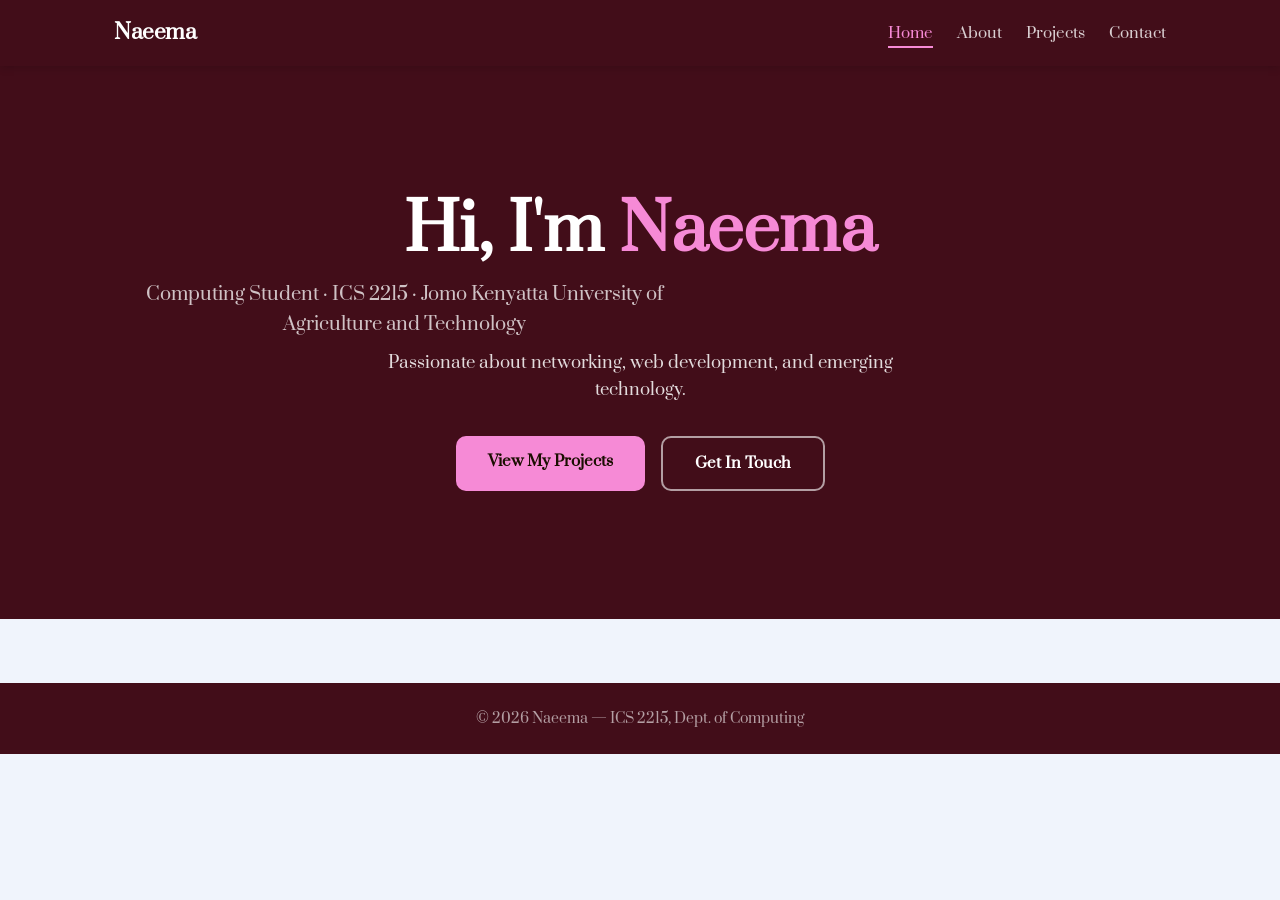
<file: index.html>
<!-- Paste this into EVERY HTML file and customise the <title> and <main> -->
<!DOCTYPE html>
<html lang="en">
<head>
  <meta charset="UTF-8">
  <!-- REQUIRED for responsive design on mobile -->
  <meta name="viewport" content="width=device-width, initial-scale=1.0">
  <meta name="description" content="Portfolio of [Your Name] — Computing student at [University]">
  <title>Naeema | Portfolio</title>
  <link rel="preconnect" href="https://fonts.googleapis.com">
  <link rel="preconnect" href="https://fonts.gstatic.com" crossorigin>
  <link href="https://fonts.googleapis.com/css2?family=Prata&display=swap" rel="stylesheet">
  <link rel="stylesheet" href="css/style.css">
</head>
<body>

  <!-- Skip link: allows keyboard users to skip the nav -->
  <a href="#main" class="skip-link">Skip to main content</a>

  <header>
    <div class="container">
      <a href="index.html" class="logo">Naeema</a>
      <nav aria-label="Main navigation">
        <ul>
          <!-- Add class="active" to the current page's link -->
          <li><a href="index.html" class="active" >Home</a></li>
          <li><a href="about.html" >About</a></li>
          <li><a href="projects.html">Projects</a></li>
          <li><a href="contact.html">Contact</a></li>
        </ul>
      </nav>
    </div>
  </header>

  <main id="main">
  <section class="hero">
  <div class="container">
    <h1>Hi, I'm <span class="accent"> Naeema </span></h1>
    <p class="tagline">Computing Student · ICS 2215 · Jomo Kenyatta University of Agriculture and Technology </p>
    <p>Passionate about networking, web development, and emerging technology.</p>
    <div class="hero-btns">
      <a href="projects.html" class="btn">View My Projects</a>
      <a href="contact.html" class="btn btn-outline">Get In Touch</a>
    </div>
  </div>
</section>
  </main>

  <footer>
    <div class="container">
      <p>&copy; <span id="year"></span> Naeema  — ICS 2215, Dept. of Computing</p>
    </div>
  </footer>
  <script>document.getElementById('year').textContent = new Date().getFullYear();</script>
</body>
</html>
</file>
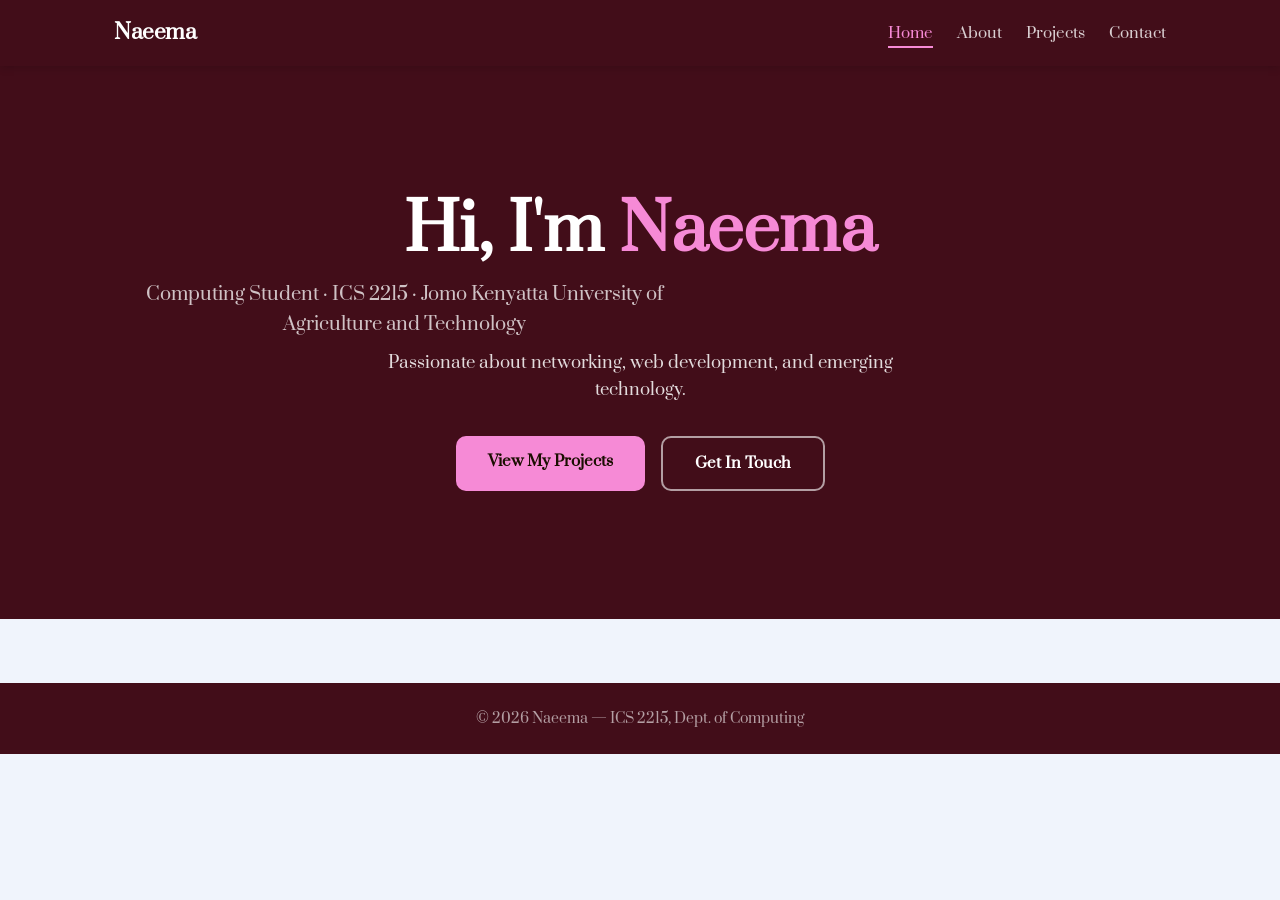
<file: js/index.html>
<!-- Paste this into EVERY HTML file and customise the <title> and <main> -->
<!DOCTYPE html>
<html lang="en">
<head>
  <meta charset="UTF-8">
  <!-- REQUIRED for responsive design on mobile -->
  <meta name="viewport" content="width=device-width, initial-scale=1.0">
  <meta name="description" content="Portfolio of [Your Name] — Computing student at [University]">
  <title>Naeema | Portfolio</title>
  <link rel="preconnect" href="https://fonts.googleapis.com">
  <link rel="preconnect" href="https://fonts.gstatic.com" crossorigin>
  <link href="https://fonts.googleapis.com/css2?family=Prata&display=swap" rel="stylesheet">
  <link rel="stylesheet" href="/css/style.css">
</head>
<body>

  <!-- Skip link: allows keyboard users to skip the nav -->
  <a href="#main" class="skip-link">Skip to main content</a>

  <header>
    <div class="container">
      <a href="index.html" class="logo">Naeema</a>
      <nav aria-label="Main navigation">
        <ul>
          <!-- Add class="active" to the current page's link -->
          <li><a href="index.html" class="active" >Home</a></li>
          <li><a href="about.html" >About</a></li>
          <li><a href="projects.html">Projects</a></li>
          <li><a href="contact.html">Contact</a></li>
        </ul>
      </nav>
    </div>
  </header>

  <main id="main">
  <section class="hero">
  <div class="container">
    <h1>Hi, I'm <span class="accent"> Naeema </span></h1>
    <p class="tagline">Computing Student · ICS 2215 · Jomo Kenyatta University of Agriculture and Technology </p>
    <p>Passionate about networking, web development, and emerging technology.</p>
    <div class="hero-btns">
      <a href="projects.html" class="btn">View My Projects</a>
      <a href="contact.html" class="btn btn-outline">Get In Touch</a>
    </div>
  </div>
</section>
  </main>

  <footer>
    <div class="container">
      <p>&copy; <span id="year"></span> Naeema  — ICS 2215, Dept. of Computing</p>
    </div>
  </footer>
  <script>document.getElementById('year').textContent = new Date().getFullYear();</script>
</body>
</html>
</file>
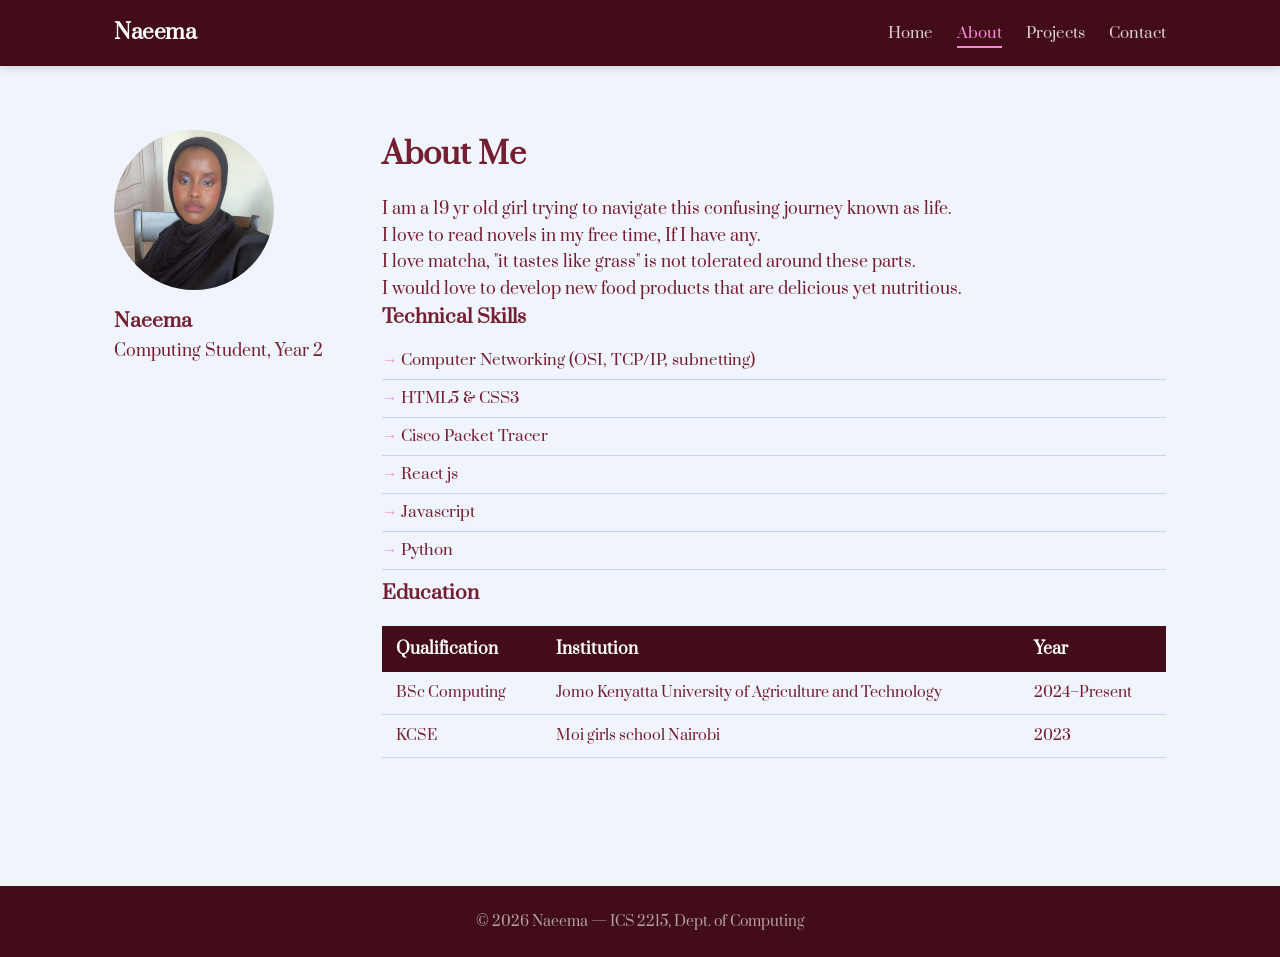
<file: about.html>
<!-- Paste this into EVERY HTML file and customise the <title> and <main> -->
<!DOCTYPE html>
<html lang="en">
<head>
  <meta charset="UTF-8">
  <!-- REQUIRED for responsive design on mobile -->
  <meta name="viewport" content="width=device-width, initial-scale=1.0">
  <meta name="description" content="Portfolio of [Your Name] — Computing student at [University]">
  <title>Naeema | Portfolio</title>
  <link rel="preconnect" href="https://fonts.googleapis.com">
  <link rel="preconnect" href="https://fonts.gstatic.com" crossorigin>
  <link href="https://fonts.googleapis.com/css2?family=Prata&display=swap" rel="stylesheet">
  <link rel="stylesheet" href="css/style.css">
</head>
<body>

  <!-- Skip link: allows keyboard users to skip the nav -->
  <a href="#main" class="skip-link">Skip to main content</a>

  <header>
    <div class="container">
      <a href="index.html" class="logo">Naeema</a>
      <nav aria-label="Main navigation">
        <ul>
          <!-- Add class="active" to the current page's link -->
          <li><a href="index.html" >Home</a></li>
          <li><a href="about.html" class="active">About</a></li>
          <li><a href="projects.html">Projects</a></li>
          <li><a href="contact.html">Contact</a></li>
        </ul>
      </nav>
    </div>
  </header>

  <main id="main">
   <section class="about-section">
  <div class="container about-grid">

    <aside>
      <!-- Profile photo -->
      <img src="images/IMG_1287.JPG"
           alt="Naeema — profile photo"
           class="profile-img">
      <h3>Naeema </h3>
      <p class="role">Computing Student, Year 2</p>
    </aside>

    <div>
      <h2>About Me</h2>
      <p>I am a 19 yr old girl trying to navigate this confusing journey known as life. <br>I love to read novels in my free time, If I have any. <br>I love matcha, "it tastes like grass" is not tolerated around these parts. <br>I would love to develop new food products that are delicious yet nutritious. </p>

      <h3>Technical Skills</h3>
      <ul class="skills-list">
        <li>Computer Networking (OSI, TCP/IP, subnetting)</li>
        <li>HTML5 & CSS3</li>
        <li>Cisco Packet Tracer</li>
        <li>React js</li>
        <li>Javascript</li>
        <li>Python</li>
      </ul>

      <h3>Education</h3>
      <table>
        <thead>
          <tr><th>Qualification</th><th>Institution</th><th>Year</th></tr>
        </thead>
        <tbody>
          <tr><td>BSc Computing</td><td>Jomo Kenyatta University of Agriculture and Technology</td><td>2024–Present</td></tr>
          <tr><td>KCSE</td><td>Moi girls school Nairobi</td><td>2023</td></tr>
        </tbody>
      </table>
    </div>
  </div>
</section>
  </main>

  <footer>
    <div class="container">
      <p>&copy; <span id="year"></span> Naeema  — ICS 2215, Dept. of Computing</p>
    </div>
  </footer>
  <script>document.getElementById('year').textContent = new Date().getFullYear();</script>
</body>
</html>
</file>
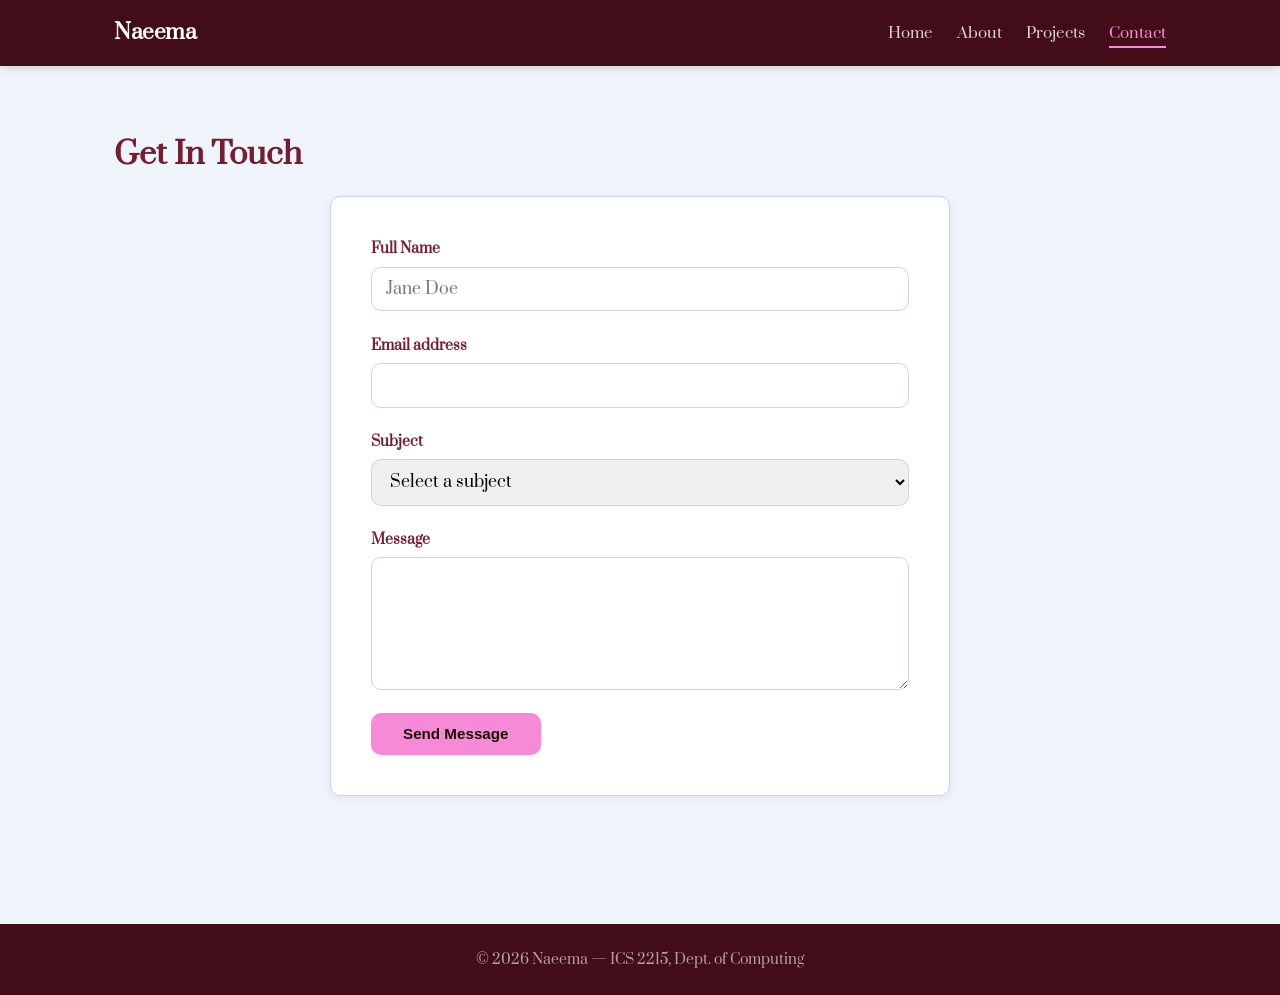
<file: contact.html>
<!-- Paste this into EVERY HTML file and customise the <title> and <main> -->
<!DOCTYPE html>
<html lang="en">
<head>
  <meta charset="UTF-8">
  <!-- REQUIRED for responsive design on mobile -->
  <meta name="viewport" content="width=device-width, initial-scale=1.0">
  <meta name="description" content="Portfolio of [Your Name] — Computing student at [University]">
  <title>Naeema | Portfolio</title>
  <link rel="preconnect" href="https://fonts.googleapis.com">
  <link rel="preconnect" href="https://fonts.gstatic.com" crossorigin>
  <link href="https://fonts.googleapis.com/css2?family=Prata&display=swap" rel="stylesheet">
  <link rel="stylesheet" href="css/style.css">
</head>
<body>

  <!-- Skip link: allows keyboard users to skip the nav -->
  <a href="#main" class="skip-link">Skip to main content</a>

  <header>
    <div class="container">
      <a href="index.html" class="logo">Naeema</a>
      <nav aria-label="Main navigation">
        <ul>
          <!-- Add class="active" to the current page's link -->
          <li><a href="index.html">Home</a></li>
          <li><a href="about.html">About</a></li>
          <li><a href="projects.html">Projects</a></li>
          <li><a href="contact.html" class="active" >Contact</a></li>
        </ul>
      </nav>
    </div>
  </header>

  <main id="main">
    <section class="contact-section">
  <div class="container">
    <h2>Get In Touch</h2>
    <!-- action="#" keeps the form on the same page (no backend for this lab) -->
    <form class="contact-form" action="#" method="POST" novalidate>

      <div class="form-group">
        <label for="name">Full Name </label>
        <input type="text" id="name" name="name"
               placeholder="Jane Doe" required>
      </div>

      <div class="form-group">
        <label for="email">Email address</label>
        <input type="email" id="email" name="email" required>
      </div>

      <div class="form-group">
        <label for="subject">Subject</label>
        <select id="subject" name="subject">
          <option value="">Select a subject</option>
          <option>Collaboration</option>
          <option>Employment Opportunity</option>
          <option>General Enquiry</option>
        </select>
      </div>

      <div class="form-group">
        <label for="msg">Message</label>
        <textarea id="msg" name="message" rows="5" required></textarea>
      </div>

      <button type="submit" class="btn">Send Message</button>
    </form>
  </div>
</section>
  </main>

  <footer>
    <div class="container">
      <p>&copy; <span id="year"></span> Naeema — ICS 2215, Dept. of Computing</p>
    </div>
  </footer>
  <script>document.getElementById('year').textContent = new Date().getFullYear();</script>
</body>
</html>
</file>
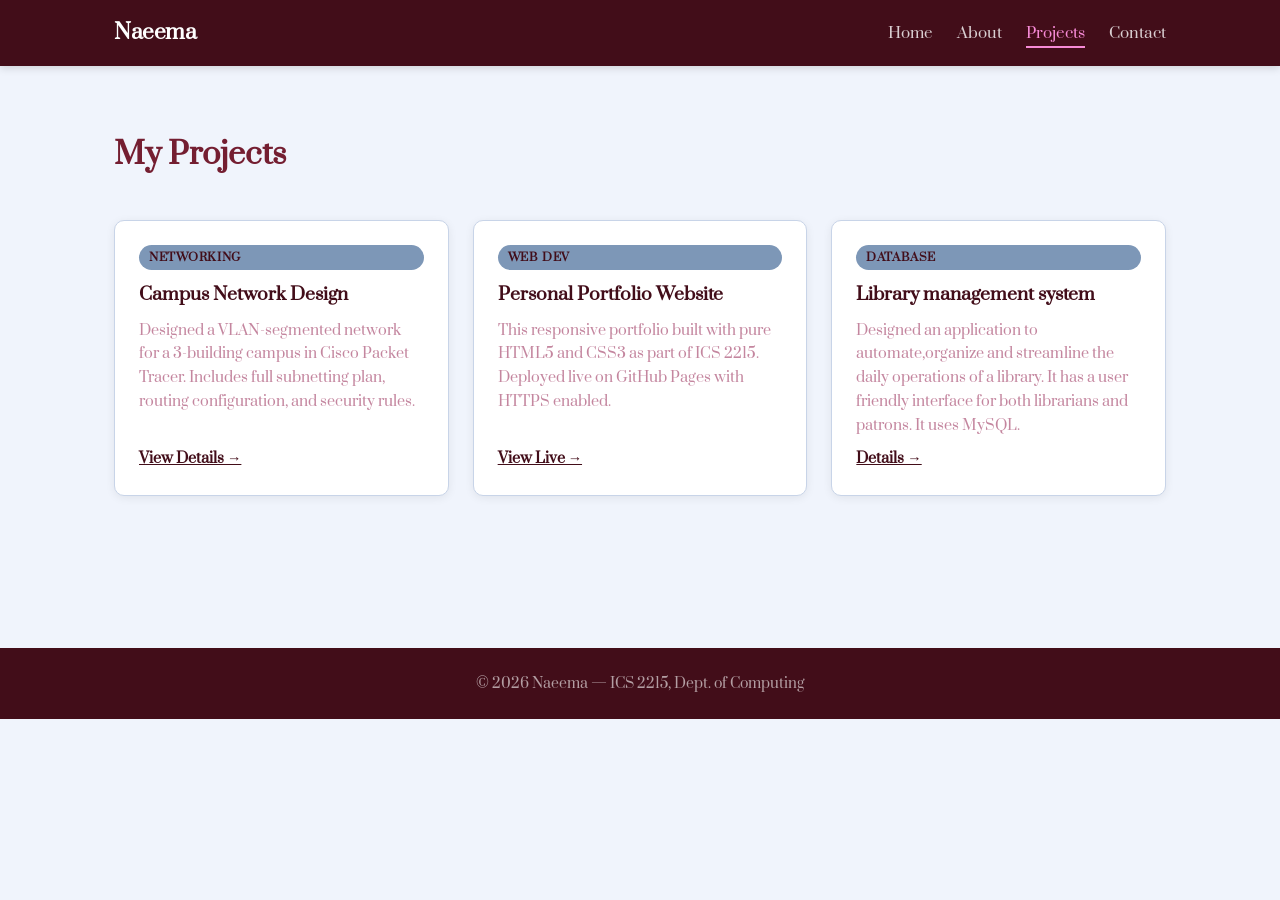
<file: projects.html>
<!-- Paste this into EVERY HTML file and customise the <title> and <main> -->
<!DOCTYPE html>
<html lang="en">
<head>
  <meta charset="UTF-8">
  <!-- REQUIRED for responsive design on mobile -->
  <meta name="viewport" content="width=device-width, initial-scale=1.0">
  <meta name="description" content="Portfolio of [Your Name] — Computing student at [University]">
  <title>Naeema | Portfolio</title>
  <link rel="preconnect" href="https://fonts.googleapis.com">
  <link rel="preconnect" href="https://fonts.gstatic.com" crossorigin>
  <link href="https://fonts.googleapis.com/css2?family=Prata&display=swap" rel="stylesheet">
  <link rel="stylesheet" href="css/style.css">
</head>
<body>

  <!-- Skip link: allows keyboard users to skip the nav -->
  <a href="#main" class="skip-link">Skip to main content</a>

  <header>
    <div class="container">
      <a href="index.html" class="logo">Naeema </a>
      <nav aria-label="Main navigation">
        <ul>
          <!-- Add class="active" to the current page's link -->
          <li><a href="index.html" >Home</a></li>
          <li><a href="about.html">About</a></li>
          <li><a href="projects.html" class="active">Projects</a></li>
          <li><a href="contact.html">Contact</a></li>
        </ul>
      </nav>
    </div>
  </header>

  <main id="main">
    <section class="projects-section">
  <div class="container">
    <h2>My Projects</h2>
    <div class="cards">

      <article class="card">
        <span class="card-tag">Networking</span>
        <h3>Campus Network Design</h3>
        <p>Designed a VLAN-segmented network for a 3-building campus
        in Cisco Packet Tracer. Includes full subnetting plan,
        routing configuration, and security rules.</p>
        <a href="#" class="card-link">View Details →</a>
      </article>

      <article class="card">
        <span class="card-tag">Web Dev</span>
        <h3>Personal Portfolio Website</h3>
        <p>This responsive portfolio built with pure HTML5 and CSS3
        as part of ICS 2215. Deployed live on GitHub Pages
        with HTTPS enabled.</p>
        <a href="#" class="card-link">View Live →</a>
      </article>

      <article class="card">
        <span class="card-tag">Database</span>
        <h3>Library management system </h3>
        <p>Designed an application to automate,organize and streamline 
        the daily operations of a library. It has a user friendly interface 
        for both librarians and patrons. It uses MySQL. </p>
        <a href="#" class="card-link">Details →</a>
      </article>

    </div>
  </div>
</section>
    
  </main>

  <footer>
    <div class="container">
      <p>&copy; <span id="year"></span> Naeema — ICS 2215, Dept. of Computing</p>
    </div>
  </footer>
  <script>document.getElementById('year').textContent = new Date().getFullYear();</script>
</body>
</html>
</file>
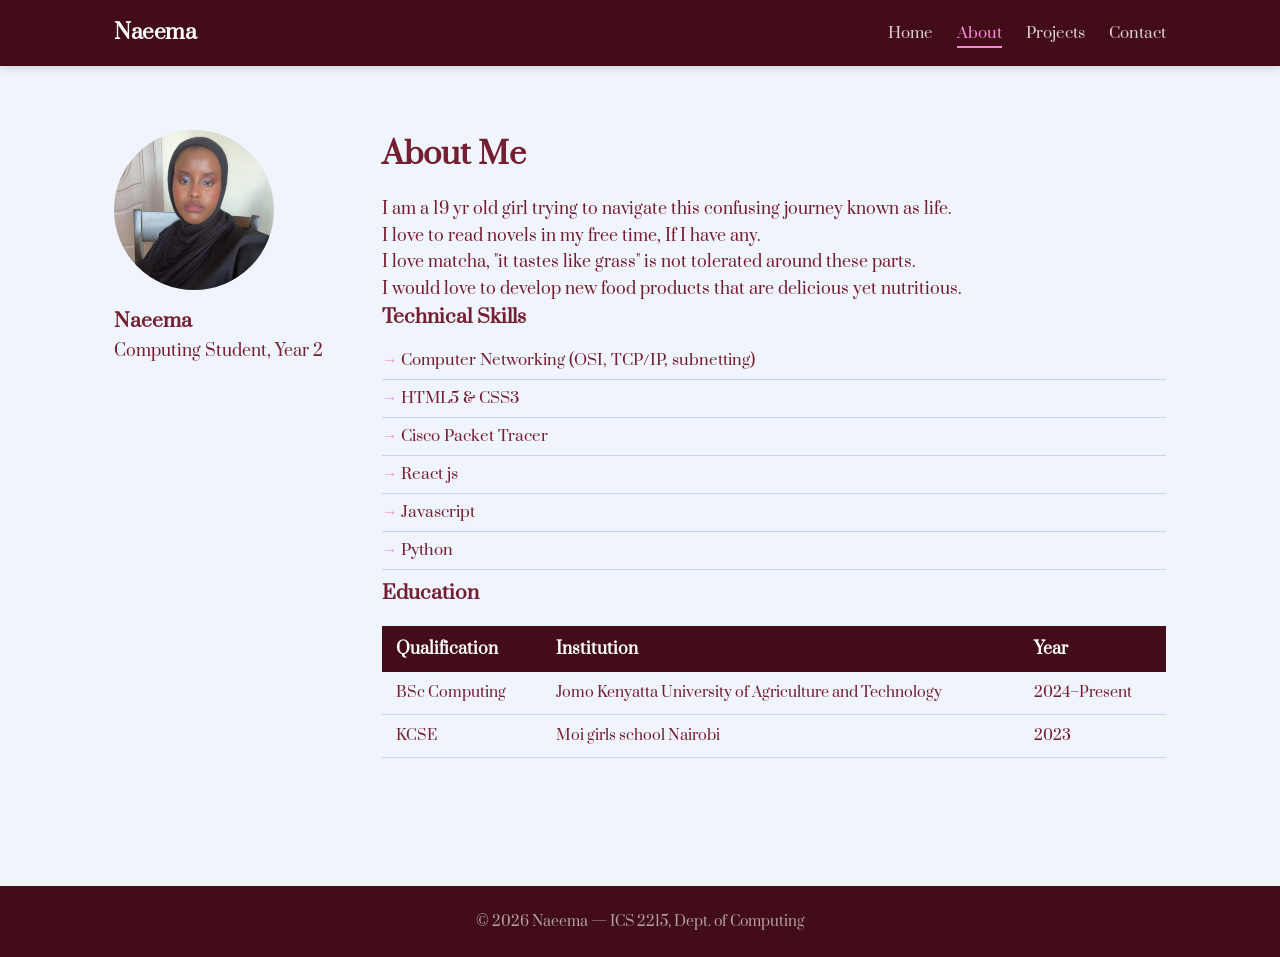
<file: js/about.html>
<!-- Paste this into EVERY HTML file and customise the <title> and <main> -->
<!DOCTYPE html>
<html lang="en">
<head>
  <meta charset="UTF-8">
  <!-- REQUIRED for responsive design on mobile -->
  <meta name="viewport" content="width=device-width, initial-scale=1.0">
  <meta name="description" content="Portfolio of [Your Name] — Computing student at [University]">
  <title>Naeema | Portfolio</title>
  <link rel="preconnect" href="https://fonts.googleapis.com">
  <link rel="preconnect" href="https://fonts.gstatic.com" crossorigin>
  <link href="https://fonts.googleapis.com/css2?family=Prata&display=swap" rel="stylesheet">
  <link rel="stylesheet" href="/css/style.css">
</head>
<body>

  <!-- Skip link: allows keyboard users to skip the nav -->
  <a href="#main" class="skip-link">Skip to main content</a>

  <header>
    <div class="container">
      <a href="index.html" class="logo">Naeema</a>
      <nav aria-label="Main navigation">
        <ul>
          <!-- Add class="active" to the current page's link -->
          <li><a href="index.html" >Home</a></li>
          <li><a href="about.html" class="active">About</a></li>
          <li><a href="projects.html">Projects</a></li>
          <li><a href="contact.html">Contact</a></li>
        </ul>
      </nav>
    </div>
  </header>

  <main id="main">
   <section class="about-section">
  <div class="container about-grid">

    <aside>
      <!-- Profile photo -->
      <img src="/images/IMG_1287.JPG"
           alt="Naeema — profile photo"
           class="profile-img">
      <h3>Naeema </h3>
      <p class="role">Computing Student, Year 2</p>
    </aside>

    <div>
      <h2>About Me</h2>
      <p>I am a 19 yr old girl trying to navigate this confusing journey known as life. <br>I love to read novels in my free time, If I have any. <br>I love matcha, "it tastes like grass" is not tolerated around these parts. <br>I would love to develop new food products that are delicious yet nutritious. </p>

      <h3>Technical Skills</h3>
      <ul class="skills-list">
        <li>Computer Networking (OSI, TCP/IP, subnetting)</li>
        <li>HTML5 & CSS3</li>
        <li>Cisco Packet Tracer</li>
        <li>React js</li>
        <li>Javascript</li>
        <li>Python</li>
      </ul>

      <h3>Education</h3>
      <table>
        <thead>
          <tr><th>Qualification</th><th>Institution</th><th>Year</th></tr>
        </thead>
        <tbody>
          <tr><td>BSc Computing</td><td>Jomo Kenyatta University of Agriculture and Technology</td><td>2024–Present</td></tr>
          <tr><td>KCSE</td><td>Moi girls school Nairobi</td><td>2023</td></tr>
        </tbody>
      </table>
    </div>
  </div>
</section>
  </main>

  <footer>
    <div class="container">
      <p>&copy; <span id="year"></span> Naeema  — ICS 2215, Dept. of Computing</p>
    </div>
  </footer>
  <script>document.getElementById('year').textContent = new Date().getFullYear();</script>
</body>
</html>
</file>
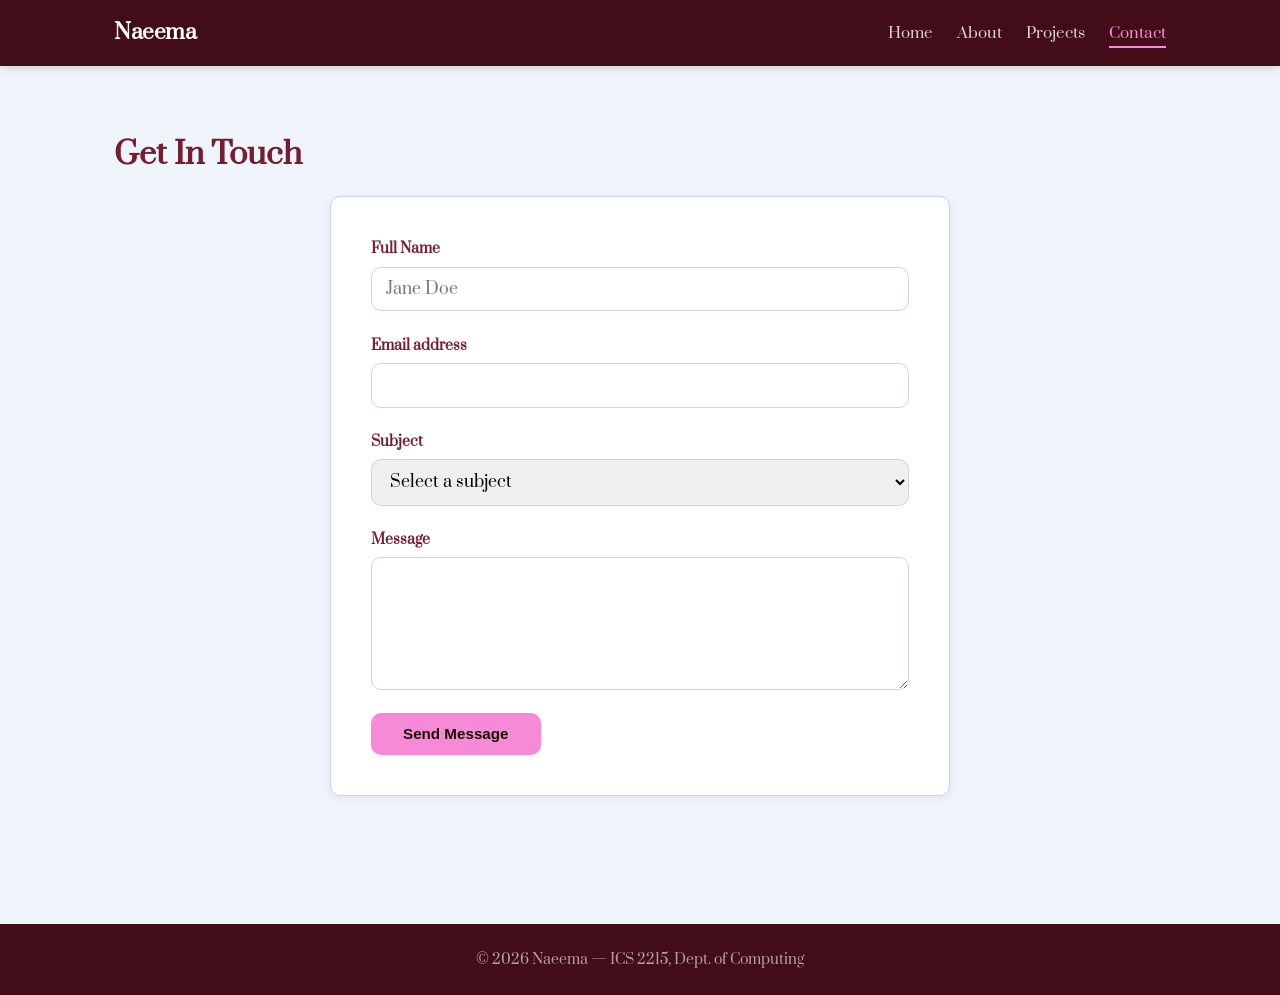
<file: js/contact.html>
<!-- Paste this into EVERY HTML file and customise the <title> and <main> -->
<!DOCTYPE html>
<html lang="en">
<head>
  <meta charset="UTF-8">
  <!-- REQUIRED for responsive design on mobile -->
  <meta name="viewport" content="width=device-width, initial-scale=1.0">
  <meta name="description" content="Portfolio of [Your Name] — Computing student at [University]">
  <title>Naeema | Portfolio</title>
  <link rel="preconnect" href="https://fonts.googleapis.com">
  <link rel="preconnect" href="https://fonts.gstatic.com" crossorigin>
  <link href="https://fonts.googleapis.com/css2?family=Prata&display=swap" rel="stylesheet">
  <link rel="stylesheet" href="/css/style.css">
</head>
<body>

  <!-- Skip link: allows keyboard users to skip the nav -->
  <a href="#main" class="skip-link">Skip to main content</a>

  <header>
    <div class="container">
      <a href="index.html" class="logo">Naeema</a>
      <nav aria-label="Main navigation">
        <ul>
          <!-- Add class="active" to the current page's link -->
          <li><a href="index.html">Home</a></li>
          <li><a href="about.html">About</a></li>
          <li><a href="projects.html">Projects</a></li>
          <li><a href="contact.html" class="active" >Contact</a></li>
        </ul>
      </nav>
    </div>
  </header>

  <main id="main">
    <section class="contact-section">
  <div class="container">
    <h2>Get In Touch</h2>
    <!-- action="#" keeps the form on the same page (no backend for this lab) -->
    <form class="contact-form" action="#" method="POST" novalidate>

      <div class="form-group">
        <label for="name">Full Name </label>
        <input type="text" id="name" name="name"
               placeholder="Jane Doe" required>
      </div>

      <div class="form-group">
        <label for="email">Email address</label>
        <input type="email" id="email" name="email" required>
      </div>

      <div class="form-group">
        <label for="subject">Subject</label>
        <select id="subject" name="subject">
          <option value="">Select a subject</option>
          <option>Collaboration</option>
          <option>Employment Opportunity</option>
          <option>General Enquiry</option>
        </select>
      </div>

      <div class="form-group">
        <label for="msg">Message</label>
        <textarea id="msg" name="message" rows="5" required></textarea>
      </div>

      <button type="submit" class="btn">Send Message</button>
    </form>
  </div>
</section>
  </main>

  <footer>
    <div class="container">
      <p>&copy; <span id="year"></span> Naeema — ICS 2215, Dept. of Computing</p>
    </div>
  </footer>
  <script>document.getElementById('year').textContent = new Date().getFullYear();</script>
</body>
</html>
</file>
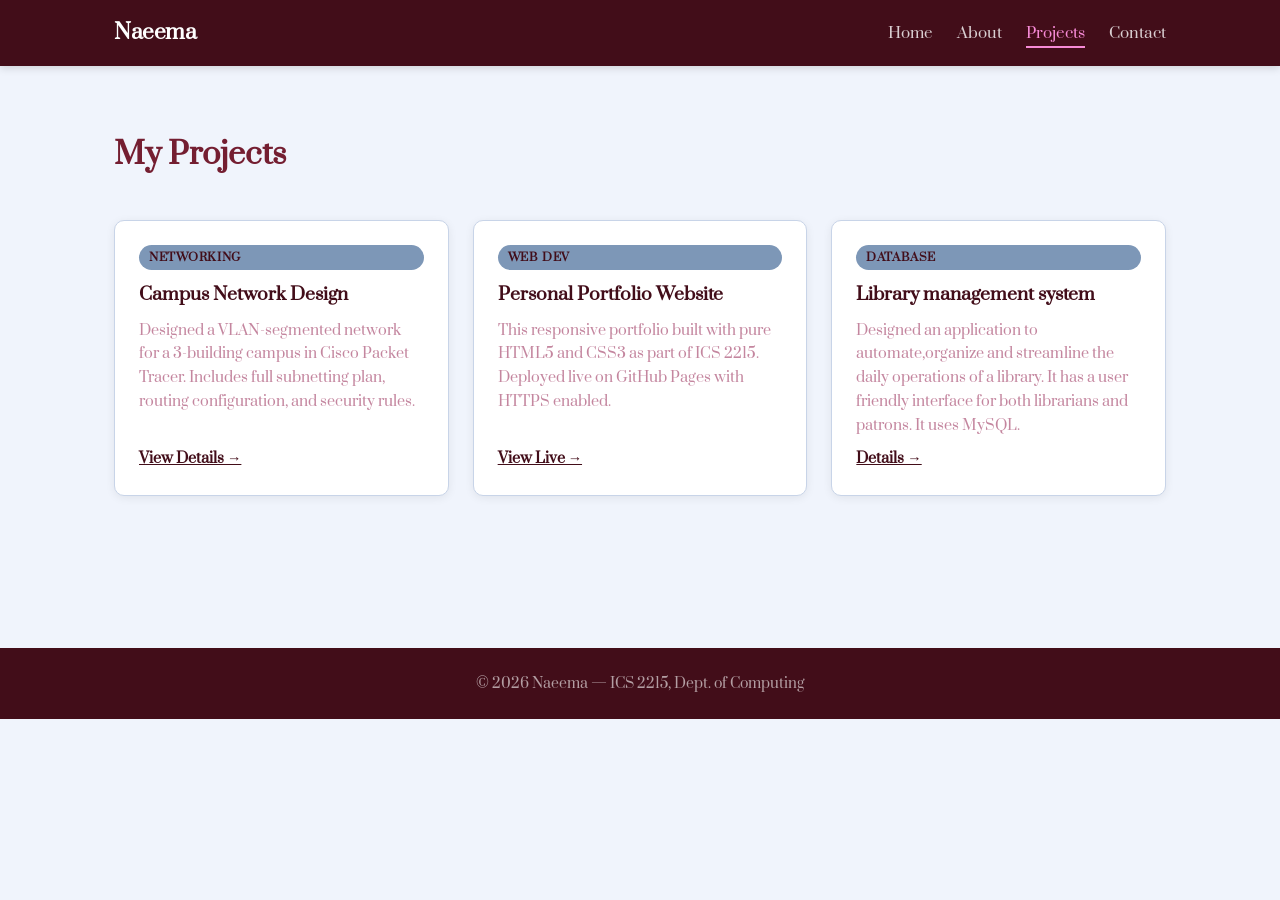
<file: js/projects.html>
<!-- Paste this into EVERY HTML file and customise the <title> and <main> -->
<!DOCTYPE html>
<html lang="en">
<head>
  <meta charset="UTF-8">
  <!-- REQUIRED for responsive design on mobile -->
  <meta name="viewport" content="width=device-width, initial-scale=1.0">
  <meta name="description" content="Portfolio of [Your Name] — Computing student at [University]">
  <title>Naeema | Portfolio</title>
  <link rel="preconnect" href="https://fonts.googleapis.com">
  <link rel="preconnect" href="https://fonts.gstatic.com" crossorigin>
  <link href="https://fonts.googleapis.com/css2?family=Prata&display=swap" rel="stylesheet">
  <link rel="stylesheet" href="/css/style.css">
</head>
<body>

  <!-- Skip link: allows keyboard users to skip the nav -->
  <a href="#main" class="skip-link">Skip to main content</a>

  <header>
    <div class="container">
      <a href="index.html" class="logo">Naeema </a>
      <nav aria-label="Main navigation">
        <ul>
          <!-- Add class="active" to the current page's link -->
          <li><a href="index.html" >Home</a></li>
          <li><a href="about.html">About</a></li>
          <li><a href="projects.html" class="active">Projects</a></li>
          <li><a href="contact.html">Contact</a></li>
        </ul>
      </nav>
    </div>
  </header>

  <main id="main">
    <section class="projects-section">
  <div class="container">
    <h2>My Projects</h2>
    <div class="cards">

      <article class="card">
        <span class="card-tag">Networking</span>
        <h3>Campus Network Design</h3>
        <p>Designed a VLAN-segmented network for a 3-building campus
        in Cisco Packet Tracer. Includes full subnetting plan,
        routing configuration, and security rules.</p>
        <a href="#" class="card-link">View Details →</a>
      </article>

      <article class="card">
        <span class="card-tag">Web Dev</span>
        <h3>Personal Portfolio Website</h3>
        <p>This responsive portfolio built with pure HTML5 and CSS3
        as part of ICS 2215. Deployed live on GitHub Pages
        with HTTPS enabled.</p>
        <a href="#" class="card-link">View Live →</a>
      </article>

      <article class="card">
        <span class="card-tag">Database</span>
        <h3>Library management system </h3>
        <p>Designed an application to automate,organize and streamline 
        the daily operations of a library. It has a user friendly interface 
        for both librarians and patrons. It uses MySQL. </p>
        <a href="#" class="card-link">Details →</a>
      </article>

    </div>
  </div>
</section>
    
  </main>

  <footer>
    <div class="container">
      <p>&copy; <span id="year"></span> Naeema — ICS 2215, Dept. of Computing</p>
    </div>
  </footer>
  <script>document.getElementById('year').textContent = new Date().getFullYear();</script>
</body>
</html>
</file>
<file: css/style.css>
/* === 1. RESET & BOX-SIZING === */
*, *::before, *::after {
  box-sizing: border-box;
  margin: 0;
  padding: 0;
}

/* === 2. CSS CUSTOM PROPERTIES (change these to personalise) === */
:root {
  --clr-primary:  #420d19;  /* Main brand colour — try #065F46 for green */
  --clr-accent:   #F68AD6;  /* Highlights and buttons */
  --clr-text:     #741E31;
  --clr-muted:    #c4869f;
  --clr-bg:       #F0F4FC;
  --clr-white:    #FFFFFF;
  --clr-border:   #C8D4E8;
  --radius:       10px;
  --shadow:       0 2px 10px rgba(0,0,0,0.07);
  --max-width:    1100px;
}

/* === 3. BASE TYPOGRAPHY === */
body {
  font-family: "Prata", serif ;
  font-weight: 400;
  font-style: normal;
  font-size: 16px;
  line-height: 1.65;
  color: var(--clr-text);
  background: var(--clr-bg);
}
h1 { font-size: clamp(2rem, 5vw, 3.5rem); line-height: 1.15; }
h2 { font-size: 1.9rem; margin-bottom: 1rem; }
h3 { font-size: 1.2rem; }
a  { color: var(--clr-primary); }
img{ max-width: 100%; height: auto; display: block; }

/* === 4. LAYOUT CONTAINER === */
.container {
  max-width: var(--max-width);
  margin: 0 auto;
  padding: 0 1.5rem;
}

/* === 5. SKIP LINK (accessibility) === */
.skip-link {
  position: absolute;
  top: -100px;
  left: 0;
  background: var(--clr-primary);
  color: white;
  padding: 0.5rem 1rem;
  z-index: 9999;
  text-decoration: none;
}
.skip-link:focus { top: 0; }

/* === 6. HEADER + NAVIGATION (Flexbox) === */
header {
  background: var(--clr-primary);
  padding: 1rem 0;
  position: sticky;
  top: 0;
  z-index: 100;
  box-shadow: 0 2px 8px rgba(0,0,0,0.15);
}
header .container {
  display: flex;              /* FLEXBOX — row layout */
  justify-content: space-between;
  align-items: center;
  flex-wrap: wrap;
  gap: 0.75rem;
}
.logo {
  font-size: 1.3rem;
  font-weight: 700;
  color: white;
  text-decoration: none;
  letter-spacing: -0.02em;
}
nav ul  { list-style: none; display: flex; gap: 1.5rem; }
nav a   {
  color: rgba(255,255,255,0.8);
  text-decoration: none;
  font-size: 0.95rem;
  font-weight: 500;
  padding-bottom: 2px;
  border-bottom: 2px solid transparent;
  transition: all 0.2s;
}
nav a:hover, nav a.active {
  color: var(--clr-accent);
  border-bottom-color: var(--clr-accent);
}

/* === 7. HERO SECTION === */
.hero {
  background: var(--clr-primary);
  color: white;
  padding: 6rem 1.5rem;
  text-align: center;
}
.hero .accent { color: var(--clr-accent); }
.hero .tagline {
  font-size: 1.15rem;
  opacity: 0.75;
  margin: 0.75rem 0 0.5rem;
}
.hero p {
  max-width: 580px;
  margin: 0 auto 2rem;
  opacity: 0.85;
  font-size: 1.05rem;
}
.hero-btns { display: flex; gap: 1rem; justify-content: center; flex-wrap: wrap; }

/* === 8. BUTTONS === */
.btn {
  display: inline-block;
  padding: 0.8rem 2rem;
  background: var(--clr-accent);
  color: #1a0e00;
  border-radius: var(--radius);
  text-decoration: none;
  font-weight: 600;
  font-size: 0.95rem;
  border: none;
  cursor: pointer;
  transition: transform 0.15s, opacity 0.15s;
}
.btn:hover     { opacity: 0.88; transform: translateY(-1px); }
.btn-outline   {
  background: transparent;
  border: 2px solid rgba(255,255,255,0.6);
  color: white;
}
.btn-outline:hover { border-color: white; }

/* === 9. PROJECT CARDS (CSS Grid) === */
.projects-section { padding: 4rem 0; }
.cards {
  display: grid;
  grid-template-columns: repeat(auto-fit, minmax(260px, 1fr));
  gap: 1.5rem;
  padding: 1.5rem 0;
}
.card {
  background: var(--clr-white);
  border-radius: var(--radius);
  padding: 1.5rem;
  border: 1px solid var(--clr-border);
  box-shadow: var(--shadow);
  display: flex;
  flex-direction: column;
  gap: 0.6rem;
  transition: transform 0.2s, box-shadow 0.2s;
}
.card:hover  { transform: translateY(-3px); box-shadow: 0 8px 24px rgba(0,0,0,0.1); }
.card-tag {
  display: inline-block;
  background: #7d97b7;
  color: var(--clr-primary);
  font-size: 0.72rem;
  font-weight: 600;
  padding: 3px 10px;
  border-radius: 20px;
  text-transform: uppercase;
  letter-spacing: 0.05em;
}
.card h3    { font-size: 1.1rem; color: var(--clr-primary); }
.card p     { font-size: 0.9rem; color: var(--clr-muted); flex: 1; }
.card-link  { margin-top: auto; font-weight: 600; font-size: 0.9rem; }

/* === 10. ABOUT PAGE === */
.about-section  { padding: 4rem 0; }
.profile-img    { width: 160px; height: 160px; border-radius: 50%; object-fit: cover; margin-bottom: 1rem; }
.skills-list    { list-style: none; padding: 0.5rem 0; }
.skills-list li { padding: 6px 0; border-bottom: 1px solid var(--clr-border); font-size: 0.95rem; }
.skills-list li::before { content: "→ "; color: var(--clr-accent); font-weight: 700; }

table          { width: 100%; border-collapse: collapse; margin-top: 1rem; }
table th       { background: var(--clr-primary); color: white; padding: 10px 14px; text-align: left; }
table td       { padding: 9px 14px; border-bottom: 1px solid var(--clr-border); font-size: 0.9rem; }
table tr:nth-child(even) td { background: var(--clr-bg); }

/* === 11. CONTACT FORM === */
.contact-section  { padding: 4rem 0; }
.contact-form     { max-width: 620px; margin: 0 auto; background: var(--clr-white); padding: 2.5rem; border-radius: var(--radius); border: 1px solid var(--clr-border); box-shadow: var(--shadow); }
.form-group       { display: flex; flex-direction: column; gap: 6px; margin-bottom: 1.4rem; }
label             { font-size: 0.875rem; font-weight: 600; color: var(--clr-text); }
input, select, textarea {
  width: 100%;
  padding: 0.65rem 0.9rem;
  border: 1.5px solid var(--clr-border);
  border-radius: var(--radius);
  font-size: 1rem;
  font-family: inherit;
  transition: border-color 0.2s, box-shadow 0.2s;
}
input:focus, select:focus, textarea:focus {
  outline: none;
  border-color: var(--clr-primary);
  box-shadow: 0 0 0 3px rgba(26,60,110,0.12);
}

/* === 12. FOOTER === */
footer {
  background: var(--clr-primary);
  color: rgba(255,255,255,0.6);
  text-align: center;
  padding: 1.5rem;
  font-size: 0.875rem;
  margin-top: 4rem;
}

/* === 13. RESPONSIVE MEDIA QUERIES === */

/* Tablet and above — 768px+ */
@media (min-width: 768px) {
  .about-grid {
    display: grid;
    grid-template-columns: 220px 1fr;
    gap: 3rem;
    align-items: start;
  }
  .hero { padding: 8rem 1.5rem; }
}

/* Desktop — 1024px+ */
@media (min-width: 1024px) {
  .cards   { grid-template-columns: repeat(3, 1fr); }
  .hero h1 { font-size: 4rem; }
}

/* Mobile only — collapse nav to centre-aligned column */
@media (max-width: 599px) {
  header .container {
    flex-direction: column;
    text-align: center;
  }
  nav ul {
    gap: 1rem;
    flex-wrap: wrap;
    justify-content: center;
  }
  .hero  { padding: 3.5rem 1rem; }
  .contact-form { padding: 1.5rem; }
}

/* Print — hide navigation and buttons */
@media print {
  header, footer, .btn, .hero-btns { display: none; }
  body { font-size: 12pt; color: black; background: white; }
}
</file>
